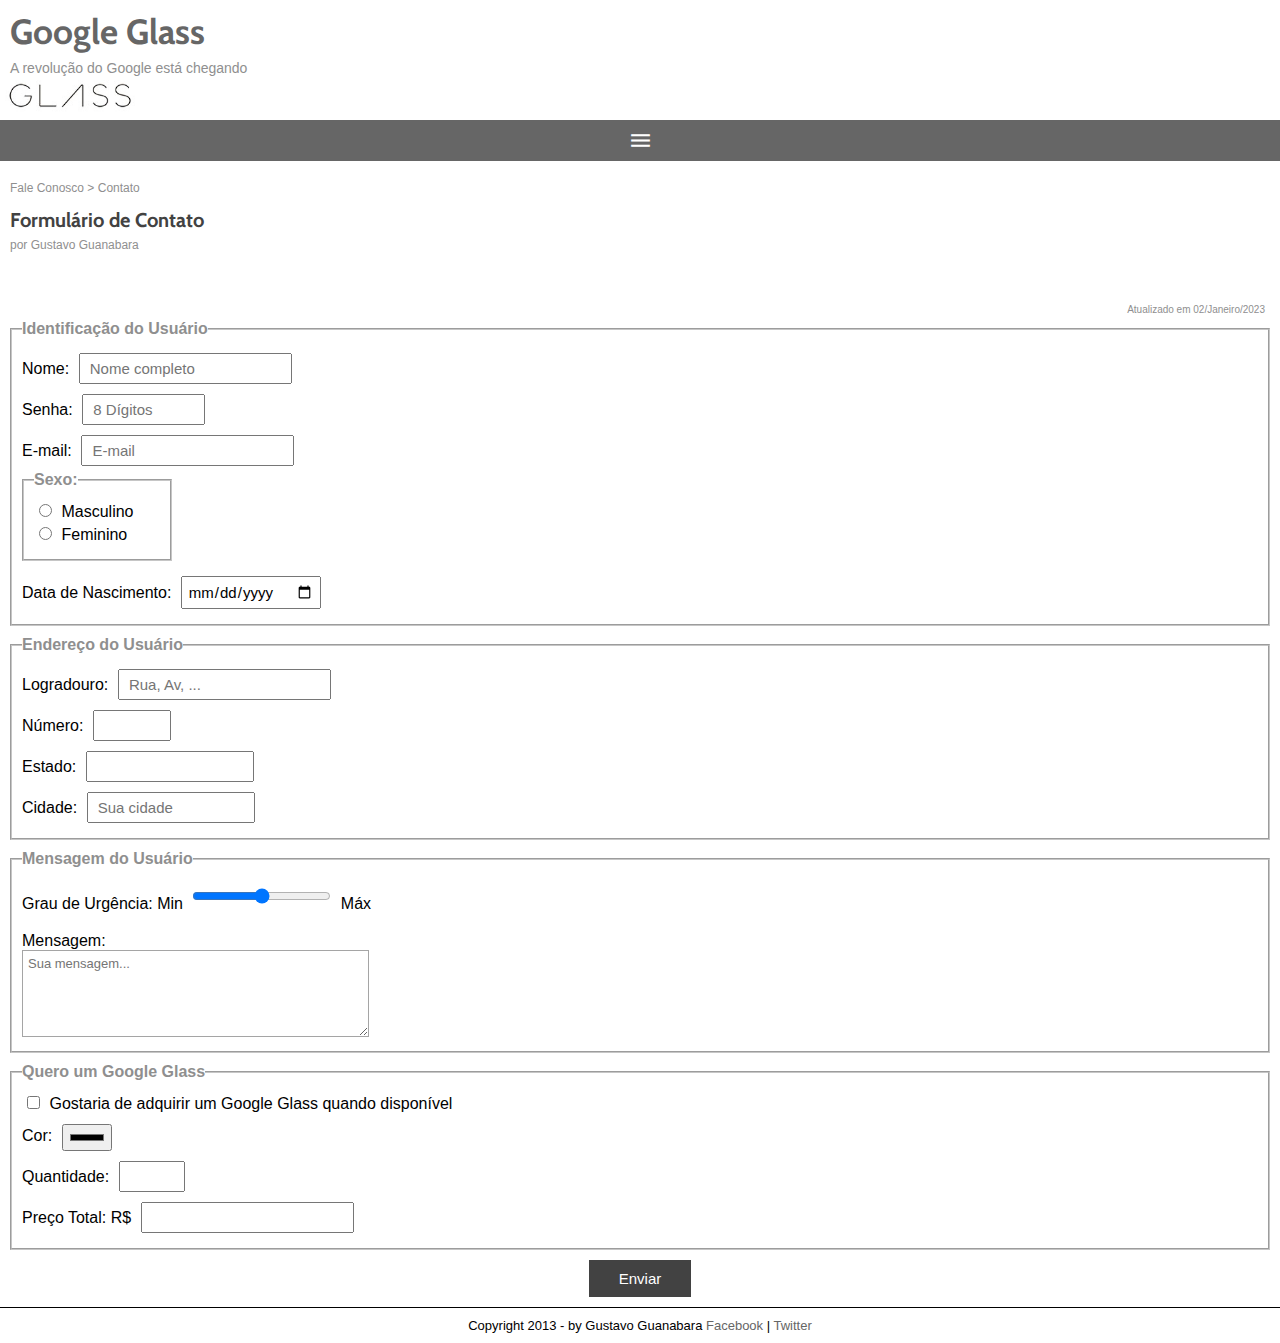
<file: fale-conosco.html>
<!DOCTYPE html>
<html lang="en">
<head>
    <meta charset="UTF-8">
    <meta http-equiv="X-UA-Compatible" content="IE=edge">
    <meta name="viewport" content="width=device-width, initial-scale=1.0">
    <title>Document</title>
</head>
<body>
    <!DOCTYPE html>
<html lang="pt-br">
<head>
    <meta charset="UTF-8">
    <meta http-equiv="X-UA-Compatible" content="IE=edge">
    <meta name="viewport" content="width=device-width, initial-scale=1.0">
    <link rel="stylesheet" href="css/estilo.css">
    <link rel="stylesheet" href="css/form.css">
    <link href="https://fonts.googleapis.com/icon?family=Material+Icons" rel="stylesheet">
    <title>Google Glass</title>
</head>
<body>
    <main>
        <header>
            <div class="gg">
                <h1>Google Glass</h1>
                <p>A revolução do Google está chegando</p>
            </div>
            
            <i class="material-icons" id="burguer" onclick="menubar()">menu</i>
            <menu id="navbar">
                <ul>
                    <li><a href="index.html">Home</a></li>
                    <li><a href="specs.html">Especificações</a></li>
                    <li><a href="fotos.html">Fotos</a></li>
                    <li><a href="fale-conosco.html">Fale Conosco</a></li>
                </ul>
            </menu>
        </header>

        <article>
            <section>
                <div class="cabeça">
                    <p class="pe">Fale Conosco > Contato</p>
                    <h1>Formulário de Contato</h1>
                    <p class="pe">por Gustavo Guanabara</p>
                    <p class="atualizacao-form">Atualizado em 02/Janeiro/2023</p>
                </div>
            </section>

            <section id="fomularios">

                <form action="login.php" method="post" autocomplete="off">
                    <fieldset id="identificacao">
                        <legend>Identificação do Usuário</legend>
                        <label for="nome">Nome:</label> <input type="text" name="nome" id="nome" placeholder=" Nome completo" size="20"> <br>
                        <label for="senha">Senha:</label> <input type="password" name="senha" id="senha" placeholder=" 8 Dígitos" size="10"> <br>
                        <email>E-mail:</email> <input type="email" name="email" id="email" placeholder=" E-mail">
                        <fieldset id="fsexo">
                            <legend>Sexo:</legend>
                                <input type="radio" name="sexo" id="sexomas"> <label for="sexomas">Masculino</label> <br>
                                <input type="radio" name="sexo" id="sexofem"> <label for="sexofem">Feminino</label>
                        </fieldset>
                        <label for="nasc">Data de Nascimento:</label> <input type="date" name="nasc" id="nasc">
                    </fieldset>
                    
                    <fieldset id="endereco">
                        <legend>Endereço do Usuário</legend>
                        <label for="log">Logradouro:</label> <input type="text" name="log" id="log" placeholder=" Rua, Av, ..."> <br>
                        <label for="numero">Número:</label> <input type="text" name="numero" id="numero" max="6" size="5"> <br>
                        <label for="estado">Estado:</label> <input type="search" name="estado" id="estado" size="15"> <br>
                        <label for="cidade">Cidade: </label><input type="text" name="cidade" id="cidade" placeholder=" Sua cidade" size="15"> <br>
                    </fieldset>

                    <fieldset id="msg">
                        <legend>Mensagem do Usuário</legend>
                        <label for="grau">Grau de Urgência:</label> Min <input type="range" name="grau" id="grau" min="0" max="10" step="1"> Máx <br> <br>
                        <label for="mensagem">Mensagem:</label> <br> <textarea name="mensagem" id="mensagem" cols="40" rows="5" placeholder="Sua mensagem..."></textarea>
                    </fieldset>

                    <fieldset id="quero">
                        <legend>Quero um Google Glass</legend>
                        <input type="checkbox" name="gostaria" id="gostaria"> <label for="gostaria">Gostaria de adquirir um Google Glass quando disponível</label> <br>
                        <label for="cor">Cor:</label> <input type="color" name="cor" id="cor"> <br>
                        <label for="quant">Quantidade:</label> <input type="number" name="quant" id="quant" min="0" max="10" maxlength="10" size="30"> <br>
                        <label for="ptotal">Preço Total:</label> R$ <input type="number" name="ptotal" id="ptotal" readonly>
                    </fieldset>

                    <input type="button" value="Enviar" id="botao" onclick="enviar()">
                </form>
            </section>
    
            <footer>
                Copyright 2013 - by Gustavo Guanabara
                <a href="">Facebook</a> | <a href="">Twitter</a>
            </footer>
        </article>
    </main>

    <script src="javascript/funcoes.js"></script>
</body>
</html>
</file>
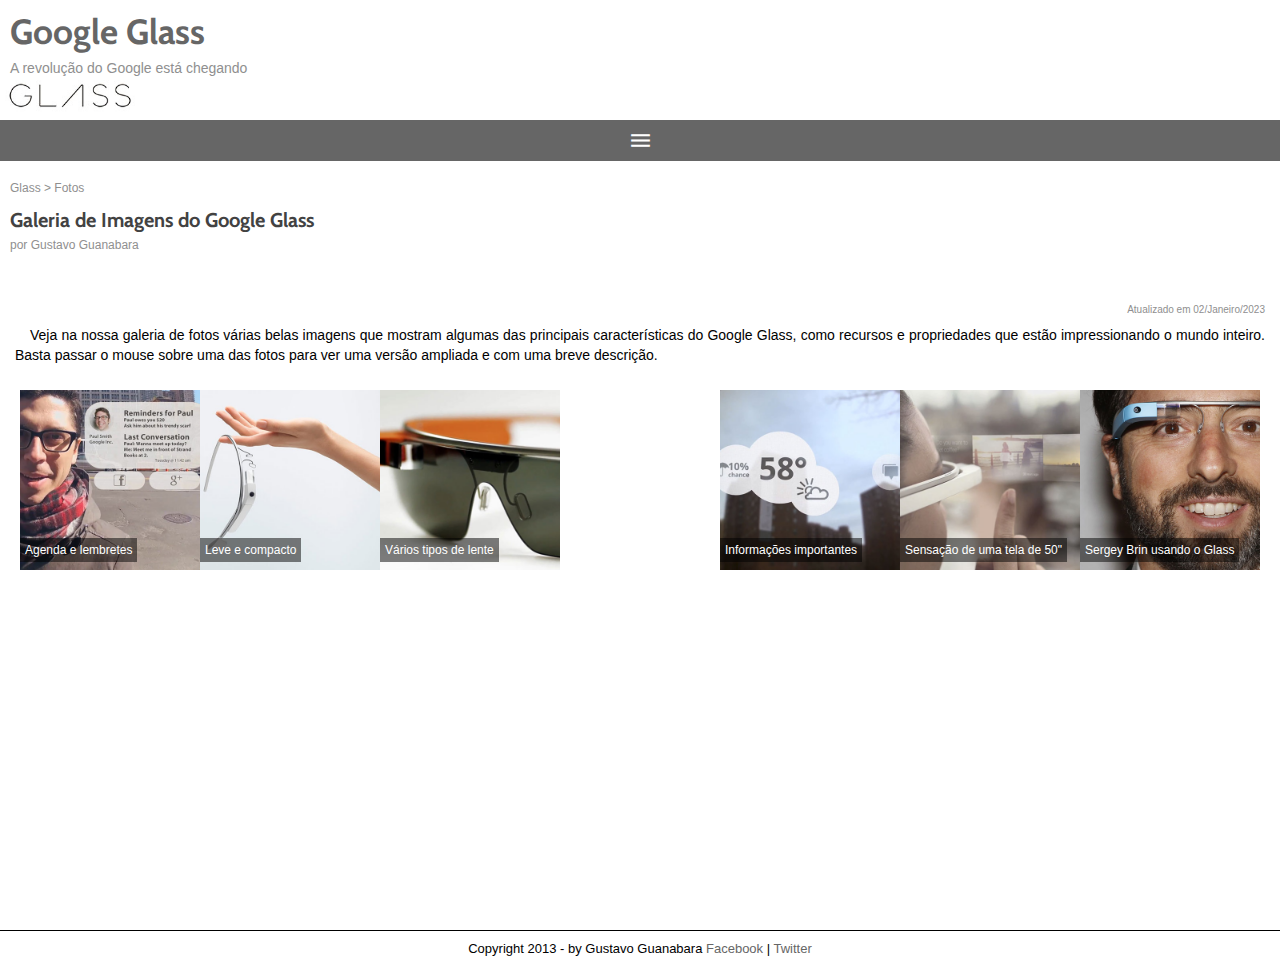
<file: fotos.html>
<!DOCTYPE html>
<html lang="pt-br">
<head>
    <meta charset="UTF-8">
    <meta http-equiv="X-UA-Compatible" content="IE=edge">
    <meta name="viewport" content="width=device-width, initial-scale=1.0">
    <title>Google Glass</title>
</head>
<body>
    <!DOCTYPE html>
<html lang="en">
<head>
    <meta charset="UTF-8">
    <meta http-equiv="X-UA-Compatible" content="IE=edge">
    <meta name="viewport" content="width=device-width, initial-scale=1.0">
    <title>Document</title>
</head>
<body>
    <!DOCTYPE html>
<html lang="pt-br">
<head>
    <meta charset="UTF-8">
    <meta http-equiv="X-UA-Compatible" content="IE=edge">
    <meta name="viewport" content="width=device-width, initial-scale=1.0">
    <link rel="stylesheet" href="css/estilo.css">
    <link rel="stylesheet" href="css/fotos.css">
    <link href="https://fonts.googleapis.com/icon?family=Material+Icons" rel="stylesheet">
    <title>Google Glass</title>
</head>
<body>
    <main>
        <header>
            <div class="gg">
                <h1>Google Glass</h1>
                <p>A revolução do Google está chegando</p>
            </div>
            
            <i class="material-icons" id="burguer" onclick="menubar()">menu</i>
            <menu id="navbar">
                <ul>
                    <li><a href="index.html">Home</a></li>
                    <li><a href="specs.html">Especificações</a></li>
                    <li><a href="fotos.html">Fotos</a></li>
                    <li><a href="fale-conosco.html">Fale Conosco</a></li>
                </ul>
            </menu>
        </header>

        <article>
            <section>
                <div class="cabeça">
                    <p class="pe">Glass > Fotos</p>
                    <h1>Galeria de Imagens do Google Glass</h1>
                    <p class="pe">por Gustavo Guanabara</p>
                    <p class="atualizacao-fotos">Atualizado em 02/Janeiro/2023</p>
                </div>
            </section>

            <section>
                <p>Veja na nossa galeria de fotos várias belas imagens que mostram algumas das principais características do Google Glass, como recursos e propriedades que estão impressionando o mundo inteiro. Basta passar o mouse sobre uma das fotos para ver uma versão ampliada e com uma breve descrição.</p>

                <ul id="album">
                    <li id="imagem1"><span>Agenda e lembretes</span></li>
                    <li id="imagem2"><span>Sergey Brin usando o Glass</span></li>
                    <li id="imagem3"><span>Leve e compacto</span></li>
                    <li id="imagem4"><span>Sensação de uma tela de 50"</span></li>
                    <li id="imagem5"><span>Vários tipos de lente</span></li>
                    <li id="imagem6"><span>Informações importantes</span></li>    
                </ul>
            </section>
            
            <footer>
                Copyright 2013 - by Gustavo Guanabara
                <a href="">Facebook</a> | <a href="">Twitter</a>
            </footer>
        </article>

        <script src="javascript/funcoes.js"></script>
    </main>
</body>
</html>
</file>
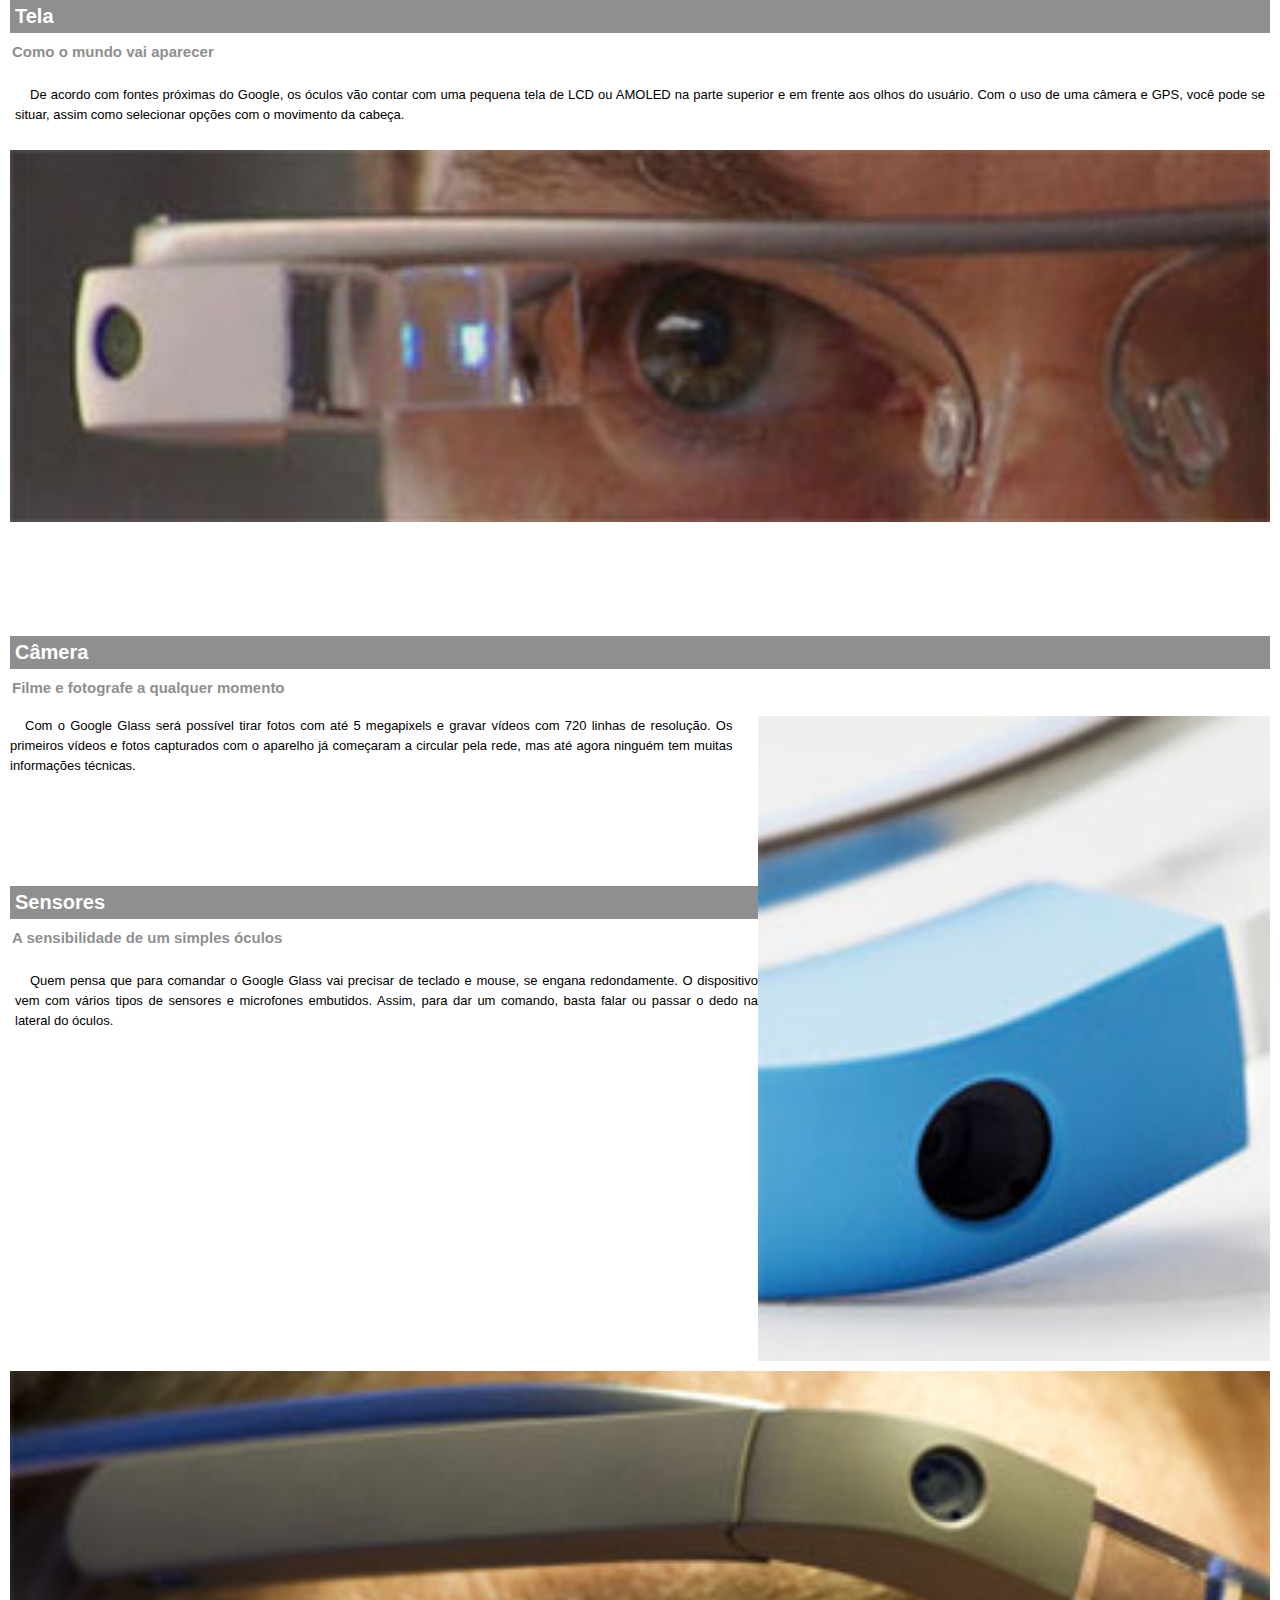
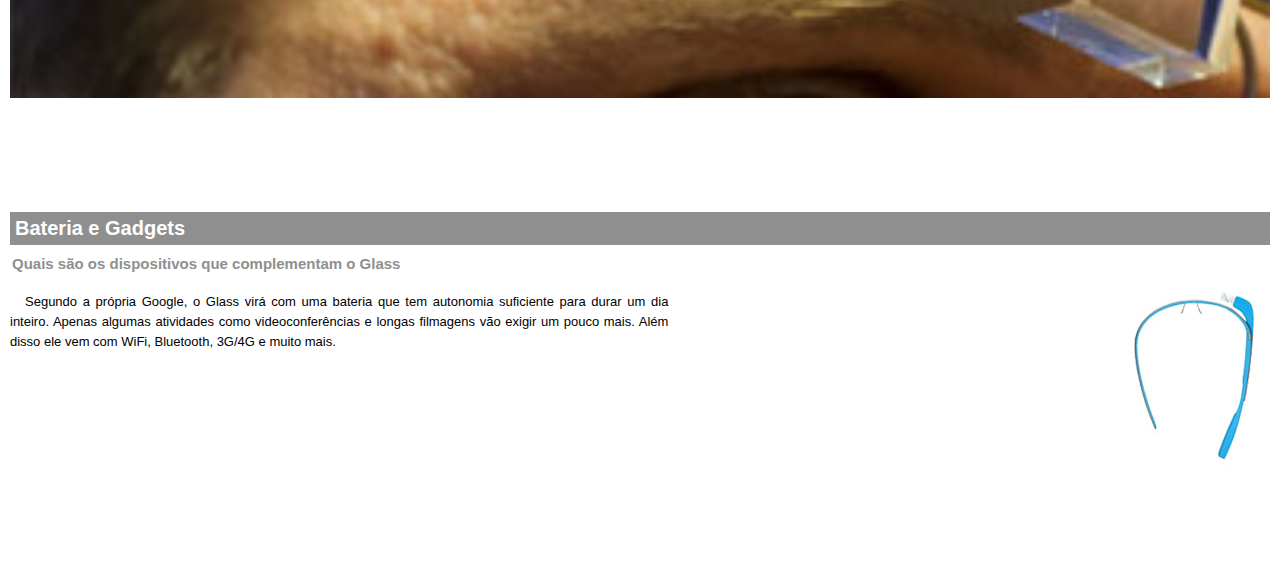
<file: google-glass.html>
<!DOCTYPE html>
<html lang="en">
<head>
    <meta charset="UTF-8">
    <meta http-equiv="X-UA-Compatible" content="IE=edge">
    <meta name="viewport" content="width=device-width, initial-scale=1.0">
    <link rel="stylesheet" href="css/google.css">
    <title>Document</title>
</head>
<body>
    <article id="tela">
        <header>
            <h2>Tela</h2>
            <h3>Como o mundo vai aparecer</h3>
        </header>
        <p>De acordo com fontes próximas do Google, os óculos vão contar com uma pequena tela de LCD ou AMOLED na parte superior e em frente aos olhos do usuário. Com o uso de uma câmera e GPS, você pode se situar, assim como selecionar opções com o movimento da cabeça.</p>

        <img src="imagens/det-tela.jpg" alt="">
    </article>
    
    <article id="camera">
        <header>
            <h2>Câmera</h2>
            <h3>Filme e fotografe a qualquer momento</h3>
        </header>

        <img src="imagens/det-camera.jpg" alt="">

        <p>Com o Google Glass será possível tirar fotos com até 5 megapixels e gravar vídeos com 720 linhas de resolução. Os primeiros vídeos e fotos capturados com o aparelho já começaram a circular pela rede, mas até agora ninguém tem muitas informações técnicas.</p>
    </article>
    
    <article id="sensores">
        <header>
            <h2>Sensores</h2>
            <h3>A sensibilidade de um simples óculos</h3>
        </header>
        <p>Quem pensa que para comandar o Google Glass vai precisar de teclado e mouse, se engana redondamente. O dispositivo vem com vários tipos de sensores e microfones embutidos. Assim, para dar um comando, basta falar ou passar o dedo na lateral do óculos.</p>

        <img src="imagens/det-touch.jpg" alt="">
    </article>
    
    <article id="bateria">
        <header>
            <h2>Bateria e Gadgets</h2>
            <h3>Quais são os dispositivos que complementam o Glass</h3>
        </header>

        <img src="imagens/det-bateria.jpg" alt="">
        
        <p>Segundo a própria Google, o Glass virá com uma bateria que tem autonomia suficiente para durar um dia inteiro. Apenas algumas atividades como videoconferências e longas filmagens vão exigir um pouco mais. Além disso ele vem com WiFi, Bluetooth, 3G/4G e muito mais.</p>
    </article> 
</body>
</html>
</file>
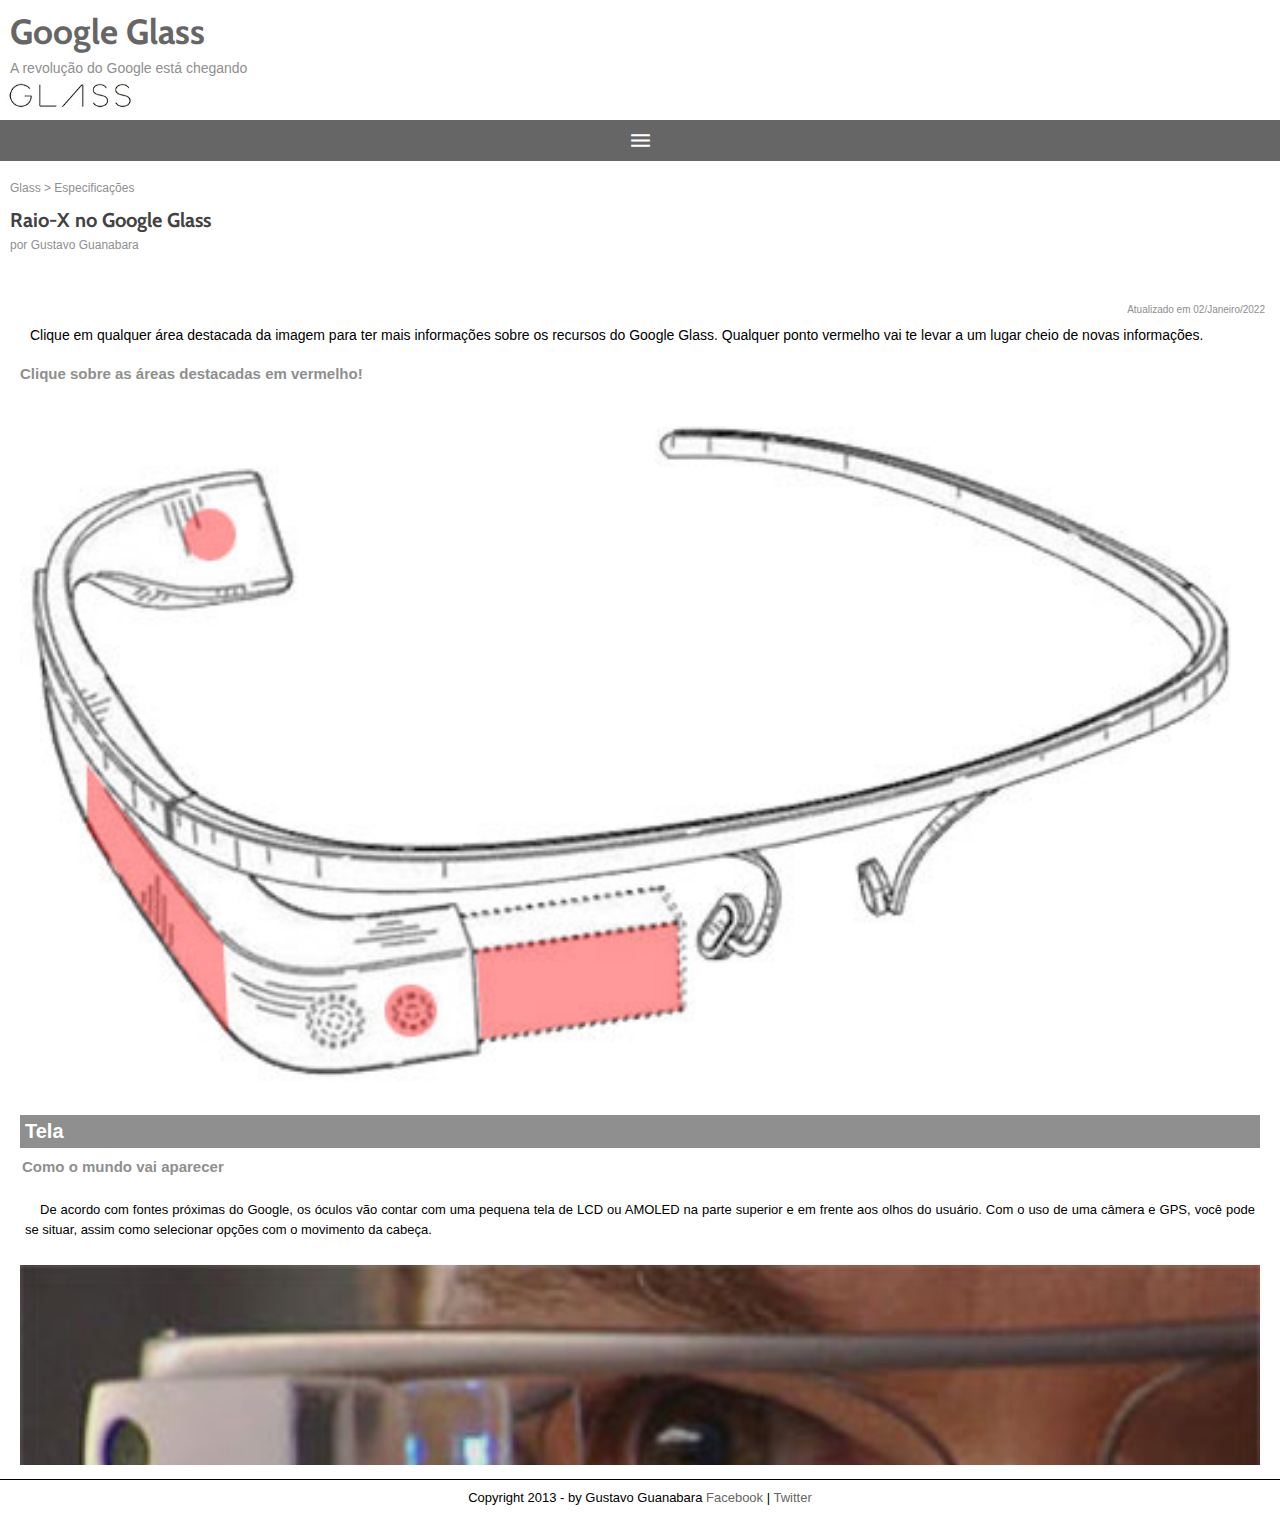
<file: specs.html>
<!DOCTYPE html>
<html lang="pt-br">
<head>
    <meta charset="UTF-8">
    <meta http-equiv="X-UA-Compatible" content="IE=edge">
    <meta name="viewport" content="width=device-width, initial-scale=1.0">
    <link rel="stylesheet" href="css/estilo.css">
    <link rel="stylesheet" href="css/specs.css">
    <link href="https://fonts.googleapis.com/icon?family=Material+Icons" rel="stylesheet">
    <title>Google Glass</title>
</head>
<body>
    <main>
        <header>
            <div class="gg">
                <h1>Google Glass</h1>
                <p>A revolução do Google está chegando</p>
            </div>
            
            <i class="material-icons" id="burguer" onclick="menubar()">menu</i>
            <menu id="navbar">
                <ul>
                    <li><a href="index.html">Home</a></li>
                    <li><a href="specs.html">Especificações</a></li>
                    <li><a href="fotos.html">Fotos</a></li>
                    <li><a href="fale-conosco.html">Fale Conosco</a></li>
                </ul>
            </menu>
        </header>

        <article>
            <section>
                <div class="cabeça">
                    <p class="pe">Glass > Especificações</p>
                    <h1>Raio-X no Google Glass</h1>
                    <p class="pe">por Gustavo Guanabara</p>
                    <p class="atualizacao-specs">Atualizado em 02/Janeiro/2022</p>
                </div>
            </section>

            <section id="conteudo">
                <p>Clique em qualquer área destacada da imagem para ter mais informações sobre os recursos do Google Glass. Qualquer ponto vermelho vai te levar a um lugar cheio de novas informações.</p>

                <h3>Clique sobre as áreas destacadas em vermelho!</h3>

                <img src="imagens/glass-esquema-marcado.jpg" alt="" usemap="#mapaglass">
                <map name="mapaglass">
                    <area shape="rect" coords="181,208,265,259" href="google-glass.html#tela" target="janela">
                    <area shape="circle" coords="158,243,12" href="google-glass.html#camera" target="janela">
                    <area shape="poly" coords="31,129,83,194,77,260,24,180" href="google-glass.html#sensores" target="janela">
                    <area shape="circle" coords="77,53,24," href="google-glass.html#bateria" target="janela">
                </map>
                <iframe src="google-glass.html" frameborder="0" width="100%" height="350px" scrolling="no" name="janela" id="framespec"></iframe>
            </section>
        </article>

        <footer>
            Copyright 2013 - by Gustavo Guanabara
            <a href="">Facebook</a> | <a href="">Twitter</a>
        </footer>
    </main>

    <script src="javascript/funcoes.js"></script>
</body>
</file>
<file: css/estilo.css>
@import url('https://fonts.googleapis.com/css2?family=Cabin&display=swap'); 


* {
    margin: 0px;
    padding: 0px;
    font-family: Arial, Helvetica, sans-serif;
    box-sizing: border-box;
}

body {
    height: 100vh;
    background-color: lightgray;
}

p {
    font-size: 14px;
    line-height: 20px;
}

main {
    width: 100%;
    margin: auto;
    background-color: white;
    box-shadow: 0px 0px 5px rgba(0, 0, 0, 0.418);
    overflow: hidden;
}

header {
    background-image: url(../imagens/glass-logo-peq.jpg);
    background-repeat: no-repeat;
    background-position-y: 80px;
    background-position-x: 5px;
    background-size: 130px;
    display: block;
}

header .gg {
    padding: 10px;
    height: 120px;
}

header .gg h1 {
    color: rgb(102, 102, 102);
    margin-bottom: 5px;
    font-family: 'Cabin', sem serifa;
    font-size: 35px;
}

header .gg p {
    color: rgb(143, 143, 143);
}

/***** Configuação do menu ****/

#burguer {
    display: block;
    background-color: rgb(102, 102, 102);
    text-align: center;
    cursor: pointer;
    border-bottom: 2px solid white;
    padding: 8px;
    color: white;
    font-size: 25px;
}

menu#navbar {
    display: none;
}

menu#navbar ul {
    list-style-type: none; 
}

li a {
    display: block;
    text-decoration: none;
    text-align: center;
    padding: 8px;
    background-color: rgb(102, 102, 102);
    border-bottom: 2px solid white;
    color: white;
}

li a:hover {
    background-color: rgb(66, 66, 66);
    transition: .8s;
}

/**** Configuração da Section ****/

section {
    margin-top: 5px;
    padding: 10px;
}

section p {
    text-align: justify;
    text-indent: 15px;
    padding: 5px;
}

section h3 {
    background-color: lightgray;
    color: rgb(66, 66, 66);
    padding: 5px;
    margin: 10px 0 10px 0;
    font-size: 17px;
}

section .cabeça h1{
    color: rgb(66, 66, 66);
    margin: 10px 0 3px 0;
    font-family: 'Cabin', sem serifa;
    font-size: 20px;
}

section .cabeça p {
    display: block;
    position: relative;
    color: rgb(143, 143, 143);
    font-size: 12px;
}

section .cabeça .pe {
    display: block;
    position: relative;
    left: -15px;
    padding: 0px;
}

section .cabeça .atualizacao {
    display: block;
    text-align: right;
    font-size: 10px;
    margin-top: 10px;
    top: 15px;
}

section figure {
    position: relative;
    border: 4px solid white;
    box-shadow: 0px 0px 4px rgba(0, 0, 0, 0.404);
    margin-top: 10px;
}

section figure img {
    width: 100%;
    height: 100%;
}

section figure figcaption {
    opacity: 1;
    width: 100%;
    height: 98%;
    color: white;
    background-color: rgba(0, 0, 0, 0.404);
    position: absolute;
    top: 0px;
    padding: 10px;
    transition: 1s;
}

section figure figcaption:hover {
    opacity: 1;
}

section .video1 {
    margin-top: 10px;
}

/**** Configuação da Tabela ****/

table {
    width: 100%;
    height: 100%;
    border: 1px solid rgb(102, 102, 102);
    border-spacing: 0;
    background-color: rgb(102, 102, 102);
    color: white;
    margin: 10px 0px 10px 0px;
}

table caption {
    position: relative;
    color: rgb(143, 143, 143);
    font-weight: bold;
    font-size: 14px;
    top: 7px;  
    margin-bottom: 2px;
}

table span {
    position: relative;
    display: block;
    text-align: right;
    font-size: 8px;
    top: -4px;
    padding-right: 5px;
}

table td {
    border: 1px solid rgb(102, 102, 102);
    padding: 5px;
    font-size: 12px;
    font-weight: bold;
}

table tr .direita {
    background-color: lightgray;
    color: black;
    font-weight: normal;
}

/**** Configuação do Aside ****/

aside { 
    margin: 10px;
    margin-top: 0px;
    margin-bottom: 20px;
    padding: 10px;
    background-color: lightgray;
    box-shadow: 2px 2px 3px rgba(0, 0, 0, 0.356);
    border-radius: 4px;
}

aside p {
    text-align: justify;
    text-indent: 15px;
    margin-bottom: 10px;
    padding: 5px;
}

aside h2 {
    font-family: 'Cabin', sem serifa;
    font-weight: bold;
    font-size: 25px;
    color: rgb(66, 66, 66);
    margin-bottom: 20px;
}

aside h3 {
    background-color: lightgray;
    color: white;
    padding: 9px;
    font-size: 15px;
    background-color: rgb(66, 66, 66);
}

aside .nov {
    margin-top: 10px;
    margin-bottom: 10px;
}

/**** Confiaguação do Footer ****/

footer {
    padding: 10px;
    text-align: center;
    border-top: 1px solid black;
    font-size: 13px;
}

footer a {
    text-decoration: none;
    color: rgb(102, 102, 102);
}

footer a:hover {
    text-decoration: underline;
}
</file>
<file: css/form.css>
/**** Formatação Geral ****/

fieldset {
    margin-bottom: 10px;
    padding: 10px;
    border-color: rgba(143, 143, 143, 0.5);
}

input {
    margin: 5px;
    padding: 5px;
    font-size: 15px;
}

legend {
    font-weight: bold;
    color: rgb(143, 143, 143);
}

div.cabeça p.atualizacao-form {
    display: block;
    text-align: right;
    font-size: 10px;
    margin-top: 10px;
    top: 30px;
}

/* Formatação da identificação*/

fieldset #fsexo {
    height: 90px;
    width: 150px;
}

/* Formatação da Mensagem */

#mensagem {
    padding: 5px;
    font-size: 13px;
    border-color: rgba(143, 143, 143, 0.801);
}

/* Formatação do Pedido */

input#cor {
    margin-top: 10px;
}

/* Fomatação do Botão*/

#botao {
    display: block;
    padding: 10px 30px 10px 30px;
    font-size: 15px;
    margin: 0px;
    size: 30px;
    border: none;
    background-color: rgb(66, 66, 66);
    color: white;
    margin: auto;
}

#botao:hover {
    cursor: pointer;
    border: none;
    background-color: rgb(143, 143, 143);
    color: black;
}
</file>
<file: css/fotos.css>
/* Configuração das imagens */

* {
    margin: 0px;
    padding: 0px;
    box-sizing: border-box;
}

div.cabeça p.atualizacao-fotos {
    display: block;
    text-align: right;
    font-size: 10px;
    margin-top: 10px;
    top: 30px;
}

ul#album {
    margin: auto 10px;
    margin-top: 20px;
    height: 530px;
    list-style: none;
}

ul#album li {
    width: 180px;
    height: 180px;
    margin-bottom: 20px;
    transition: 0.6s;
}

ul#album li:hover {
     /*-webkit-transform: scale(1.1);*/
}

ul#album li#imagem1 {
    background: url('../imagens/galeria-01.jpg') no-repeat;
    background-size: 200px 200px;
    background-position: center;
    float: left;
}

ul#album li#imagem2 {
    background: url('../imagens/galeria-02.jpg') no-repeat;
    background-size: 200px 200px;
    background-position: center;
    float: right;
}

ul#album li#imagem3 {
    background: url('../imagens/galeria-03.jpg') no-repeat;
    background-size: 200px 200px;
    background-position: center;
    float: left;
}

ul#album li#imagem4 {
    background: url('../imagens/galeria-04.jpg') no-repeat;
    background-size: 200px 200px;
    background-position: center;
    float: right;
}

ul#album li#imagem5 {
    background: url('../imagens/galeria-05.jpg') no-repeat;
    background-size: 200px 200px;
    background-position: center;
    float: left;
}

ul#album li#imagem6 {
    background: url('../imagens/galeria-06.jpg') no-repeat;
    background-size: 200px 200px;
    background-position: center;
    float: right;
}

span {
    opacity: 1;
    color: white;
    background-color: rgba(0, 0, 0, 0.5);
    font-size: 12px;
    padding: 5px;
    line-height: 320px;
    transition: 0.7s;
}

li:hover span {
    opacity: 1;
}

footer {
    clear: both;
}
</file>
<file: css/google.css>
/* Configuação Geral */

* {
    margin: 0px;
    padding: 0px;
    box-sizing: border-box;
    font-family: Arial, Helvetica, sans-serif;
}

p {
    padding: 10px;
    text-align: justify;
    text-indent: 15px;
    font-size: 13px;
    line-height: 20px;
}

article {
    margin-bottom: 100px;
}

article h3 {
    padding-left: 2px;
}

header h2 {
    background-color: rgb(143, 143, 143);
    color: white;
    font-size: 20px;
    padding: 5px;
    margin: 0px 10px 0px 10px;
}

header h3 {
    color: rgb(143, 143, 143);
    font-weight: bold;
    font-size: 15px;
    text-indent: 0px;
    margin: 10px;
}

/* Configuração da tela */

#tela p {
    padding: 15px;
}

#tela img {
    width: 100%;
    padding: 10px;
}

/* Configuração da camera */

#camera header {
    display: block;
}

#camera p {
    width: 58%;
    text-align: justify;
}

#camera img {
    display: block;
    float: right;
    margin-right: 10px;
    width: 40%;
    margin-top: 10px;
}

/* Configuração do sensores */

#sensores p {
    padding: 15px;
}

#sensores img {
    width: 100%;
    padding: 10px;
}

/* Configuração da bateria */

#bateria {
    padding-bottom: 200px;
}

#bateria p {
    display: block;
    float: left;
    width: 53%;
}

#bateria img {
    display: block;
    float: right;
    margin-right: 10px;
}
</file>
<file: css/specs.css>
article img {
    padding: 10px;
    width: 100%;
}

#conteudo h3 {
    font-size: 15px;
    padding-left: 10px;
    color: rgb(143, 143, 143);
    background-color: white;
}

div.cabeça p.atualizacao-specs {
    display: block;
    text-align: right;
    font-size: 10px;
    margin-top: 10px;
    top: 30px;
}
</file>
